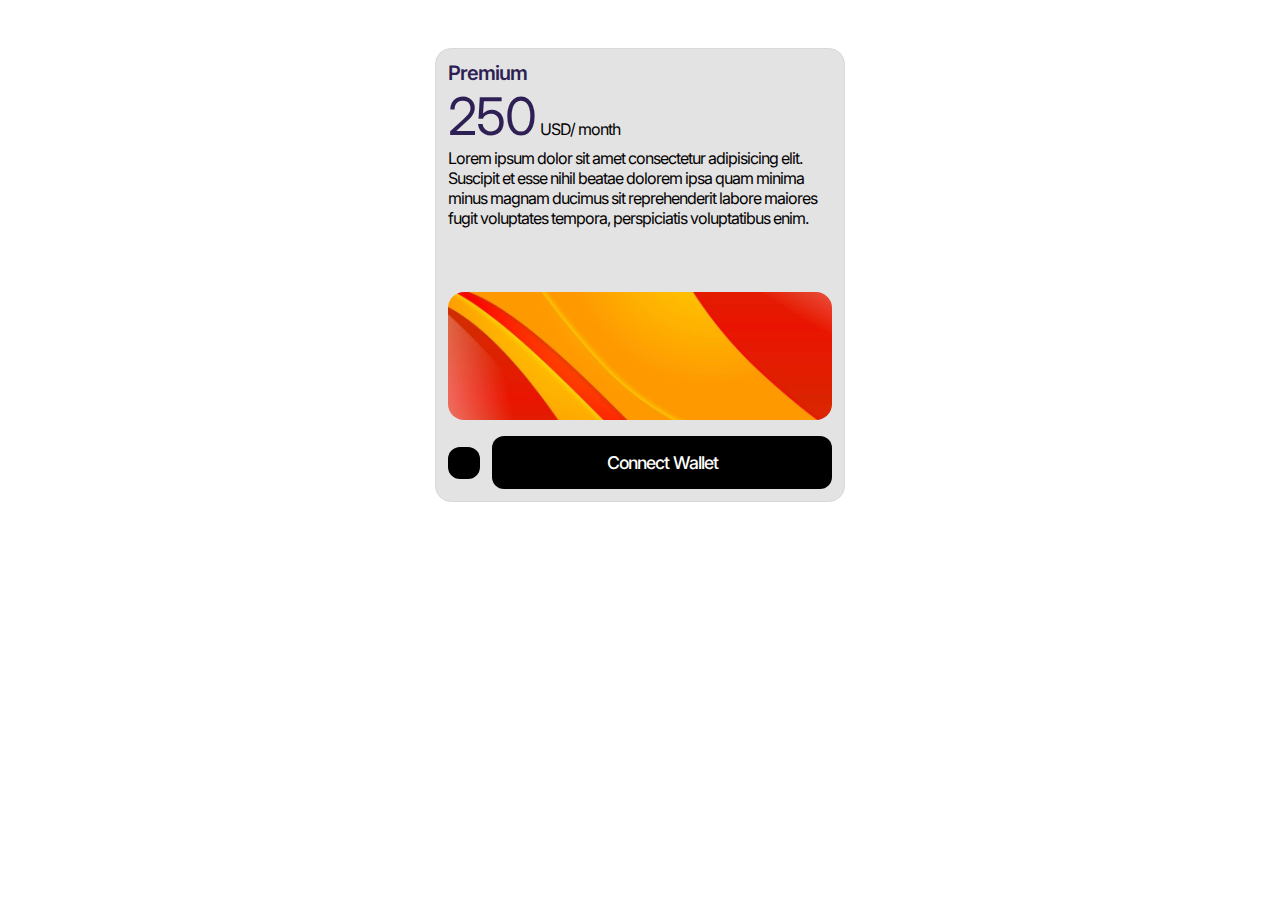
<file: Card React class/index.html>
<!DOCTYPE html>
<html lang="en">
<head>
    <meta charset="UTF-8">
    <meta name="viewport" content="width=device-width, initial-scale=1.0">
    <title>Card</title>
    <link rel="stylesheet" href="https://cdnjs.cloudflare.com/ajax/libs/font-awesome/6.6.0/css/all.min.css" integrity="sha512-Kc323vGBEqzTmouAECnVceyQqyqdsSiqLQISBL29aUW4U/M7pSPA/gEUZQqv1cwx4OnYxTxve5UMg5GT6L4JJg==" crossorigin="anonymous" referrerpolicy="no-referrer" />
    <link rel="stylesheet" href="index.css">
</head>
<body>
    <div class="card-container">
        
        <div class="top-card-section">
            <div class="premium-container">
               <p>Premium</p>
            </div>
            
            <div class="price-container">
               <h1>250</h1>
               <p>USD/ month</p>
            </div>
           
            <div class="description-container">
               <p>Lorem ipsum dolor sit amet consectetur adipisicing elit. Suscipit et esse nihil beatae dolorem ipsa quam minima minus magnam ducimus sit reprehenderit labore maiores fugit voluptates tempora, perspiciatis voluptatibus enim.</p>
            </div>
        </div>
    
    
        <div class="bottom-card-section">
            <div class="card-image-container">
                
            </div>
            
            <div class="card-button-container">
                  <div class="fingerprint-icon">
                    <i class="fa-solid fa-fingerprint"></i>
                  </div>
                 
                    <button>Connect Wallet</button>
            </div>
        </div>
    </div>
</body>
</html>
</file>
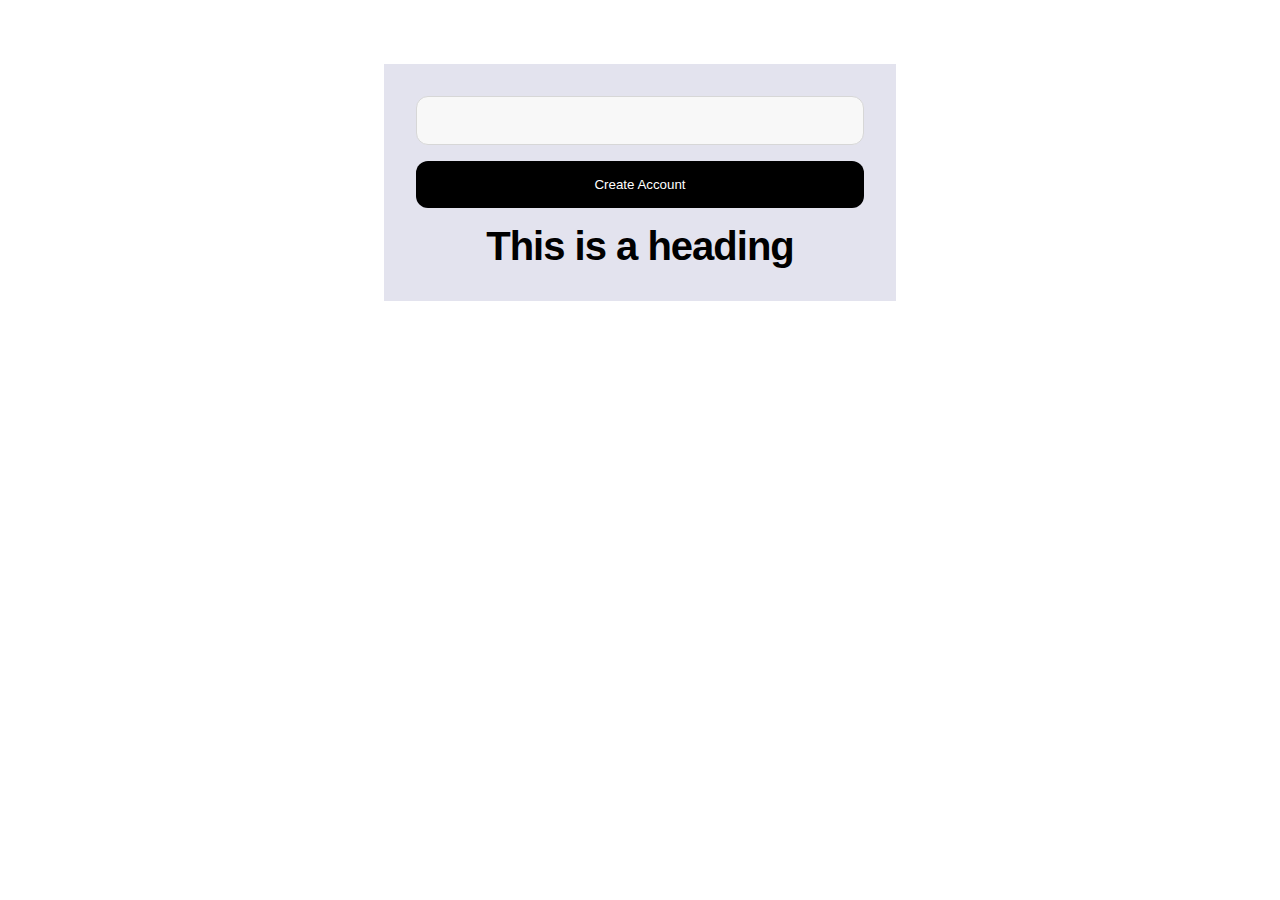
<file: Card React class/new.html>
<!DOCTYPE html>
<html lang="en">
<head>
    <meta charset="UTF-8">
    <meta name="viewport" content="width=device-width, initial-scale=1.0">
    <title>Document</title>
    <link rel="stylesheet" href="./new.css">
</head>
<body>
    
    <div class="container">
        <input type="text">
        <button>Create Account</button>
        <h1>This is a heading</h1>
    </div>



</body>
</html>
</file>
<file: Card React class/index.css>
@import url('https://fonts.googleapis.com/css2?family=Inter:ital,opsz,wght@0,14..32,100..900;1,14..32,100..900&display=swap');

*{
    margin: 0;
    padding: 0;
    box-sizing: border-box;
    font-family: "Inter", sans-serif;
    letter-spacing: -1px;
}


:root{
   /* COLOR VARIABLES */
   --backgroundColor:#e3e3e3;
   --bigTextColor:#2e1f55;
   --smallTextColor:#030101;
   --outlineColor:#d9d9d9;

   /* TEXT VARIABLES */
   --headlineTextSize:3.25rem;
   --bodyTextSize: 1rem;
   --buttonTextSize:1.1rem;
   --titleTextSize:1.2rem;

   /* SPACE VARIABLES */
   --bidPadding:2rem;
   --smallPadding:1rem;
   --columnGapSpace:0.75rem;
   --bigRowGapSpace:4rem;
   --smallRowGapSpace:1rem;
   --smallerRowGapSpace:0.75rem;
}

@media (prefers-color-scheme: dark){
    :root{
        --backgroundColor:#230b42;
        --bigTextColor:#f8f8f8;
        --smallTextColor:#d9d9d9;
    }
}

.card-container{
    width: 32%;
    height: auto;
    background-color:var(--backgroundColor);
    margin:3rem auto ;
    padding: 0.75rem;
    border-radius: 1rem;
    display: flex;
    flex-direction: column;
    justify-content: start;
    align-items: start;
    row-gap: 4rem;
    border: 1px solid var(--outlineColor);

}

.top-card-section{
    width: 100%;
    height: auto;
    display: flex;
    flex-direction: column;
    justify-content: start;
    align-items: start;
}

.premium-container{
    width: fit-content;
    height: auto;
}

.premium-container p{
    font-size: 1.25rem;
    font-weight: 600;
    color: var(--bigTextColor);
}

.price-container{
    width: 100%;
    height: auto;
    display: flex;
    flex-direction: row;
    justify-content: start;
    align-items:baseline;
    column-gap: 0.25rem;
}

.price-container h1{
    font-size: 3.25rem;
    font-weight: 400;
    color: var(--bigTextColor);
}

.price-container p{
    color: var(--smallTextColor);
}


.description-container{
    width: 100%;
    height: auto;
    color: var(--smallTextColor);
}

.bottom-card-section{
    width: 100%;
    height: auto;
    display: flex;
    flex-direction: column;
    justify-content: start;
    align-items: start;
    row-gap: 1rem;
}

.card-image-container{
    width: 100%;
    height: auto;
    background-image: url("./image/proxy-image.jpeg");
    padding: 4rem;
    background-repeat: no-repeat;
    background-size: cover;
    background-position: center;
    border-radius: 1rem;
}

.card-button-container{
    width: 100%;
    height: auto;
    display: flex;
    flex-direction: row;
    justify-content: start;
    align-items: center;
    column-gap: 0.75rem;
}

.fingerprint-icon{
    background-color: black;
    width: fit-content;
    height: auto;
    padding: 1rem;
    color: white;
    border-radius: 0.75rem;
}

button{
    background-color: black;
    color: white;
    width:100%;
    height: auto;
    padding: 1rem;
    border-radius:0.75rem ;
    border: none;
    outline: none;
    font-size: 1.1rem;
    font-weight: 500;
    cursor: pointer;
}
</file>
<file: Card React class/new.css>
*{
    margin: 0;
    padding: 0;
    box-sizing: border-box;
}

.container{
    width: 40%;
    height: auto;
    display: flex;
    flex-direction: column;
    justify-content: center;
    align-items: center;
    background-color: #e3e3ee;
    margin: 4rem auto;
    padding: 2rem;
    row-gap: 1rem;
}

button{
    background-color: black;
    color: white;
    padding: 1rem;
    border-radius: 0.75rem;
    outline: none;
    cursor: pointer;
    border: none;
    transition: background-color 1s ease-in-out, padding 1s ease-in-out, transform 1s ease-in-out;
    width: 100%;
}

input{
    width: 100%;
    height: auto;
    padding: 1rem;
    border: 1px solid #d7d7d7;
    outline: none;
    background-color: #f8f8f8;
    border-radius: 0.75rem;
    transition: all 1s ease-in-out;
}

input:focus{
    background-color: white;
    border: 1px solid blue;
}

button:hover{
    background-color: rgb(21, 21, 208);
    padding: 1rem 1.5rem;
    transform:translatex(1rem);
}

h1{
    font-family: Verdana, Geneva, Tahoma, sans-serif;
    letter-spacing: -1px;
    font-size: 2.5rem;
    animation: headingAnimation 2s ease-in-out;
}

@keyframes headingAnimation {
    from{
        transform: translateY(2rem);
        color: white;
        font-size: 1.1rem;
    }

    to{
        transform: translateY(0);
        color: black;
        font-size: 2.5rem;
    }
}
</file>
